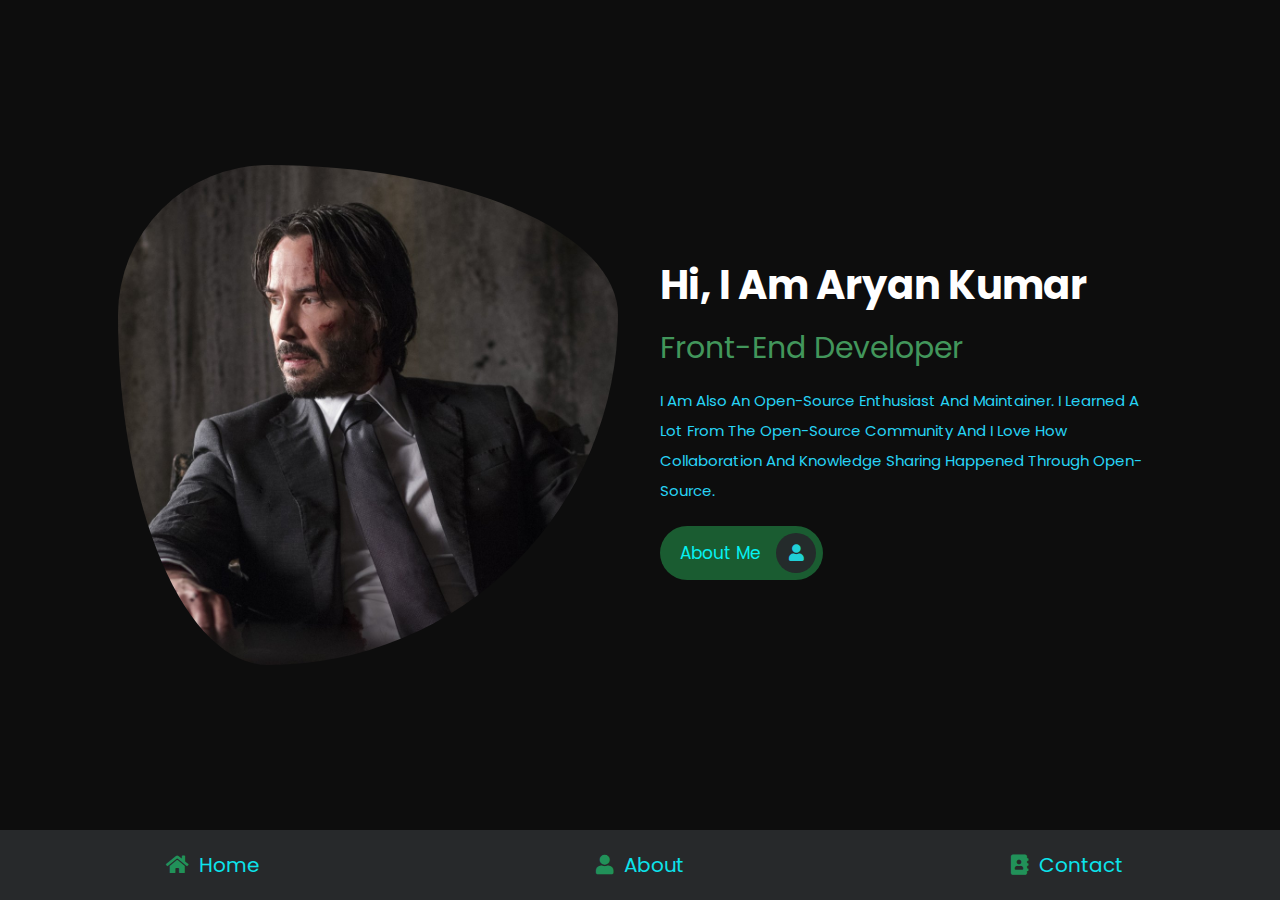
<file: index.html>
<!DOCTYPE html>
<html lang="en">
<head>
    <meta charset="UTF-8">
    <meta http-equiv="X-UA-Compatible" content="IE=edge">
    <meta name="viewport" content="width=device-width, initial-scale=1.0">
    <title>Front-end-dev-portfolio</title>

    <!-- font awesome cdn link  -->
    <link rel="stylesheet" href="https://cdnjs.cloudflare.com/ajax/libs/font-awesome/5.15.4/css/all.min.css">

    <!-- custom css file link  -->
    <link rel="stylesheet" href="css/style.css">

</head>
<body>
    
<!-- navbar section starts  -->

<nav class="navbar">
    <a href="index.html"> <i class="fas fa-home"></i> <span>home</span> </a>
    <a href="about.html"> <i class="fas fa-user"></i> <span>about</span> </a>
  <!--  <a href="portfolio.html"> <i class="fas fa-briefcase"></i> <span>portfolio</span> </a>
    <a href="blogs.html"> <i class="fas fa-blog"></i> <span>blogs</span> </a>-->
    <a href="contact.html"> <i class="fas fa-address-book"></i> <span>contact</span> </a>
</nav>

<!-- navbar section ends -->

<!-- home section starts  -->

<section class="home">

    <div class="image">
        <img src="images/user.jpg" alt="">
    </div>

    <div class="content">
        <h3>hi, i am Aryan Kumar</h3>
        <span>Front-end developer</span>
        <p>i am also an open-source enthusiast and maintainer. i learned a lot from the open-source community and i love how collaboration and knowledge sharing happened through open-source.</p>
        <a href="about.html" class="btn"> about me <i class="fas fa-user"></i> </a>
    </div>

</section>

<!-- home section ends -->

</body>
</html>
</file>
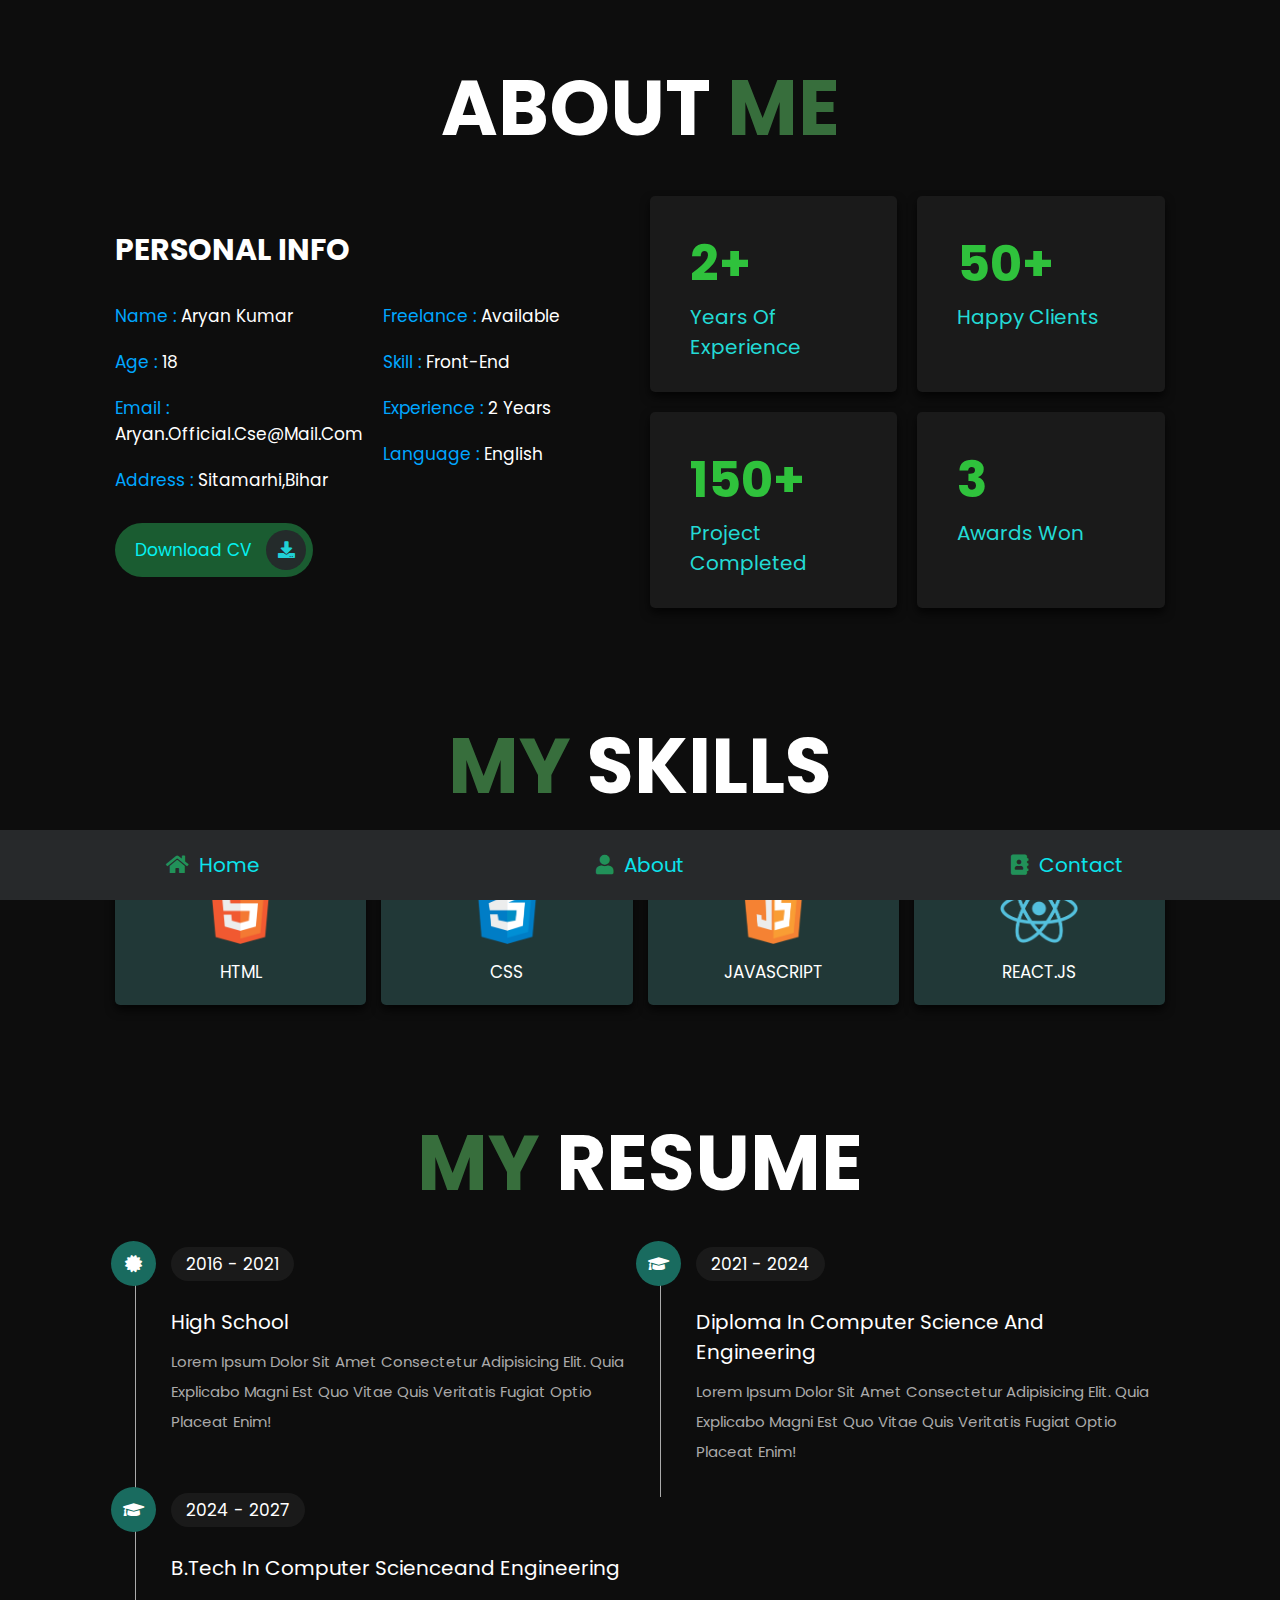
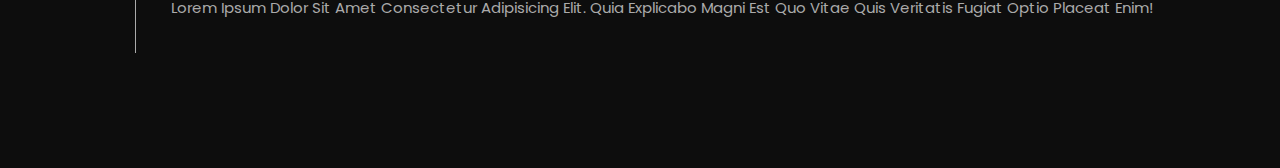
<file: about.html>
<!DOCTYPE html>
<html lang="en">
<head>
    <meta charset="UTF-8">
    <meta http-equiv="X-UA-Compatible" content="IE=edge">
    <meta name="viewport" content="width=device-width, initial-scale=1.0">
    <title>about</title>

    <!-- font awesome cdn link  -->
    <link rel="stylesheet" href="https://cdnjs.cloudflare.com/ajax/libs/font-awesome/5.15.4/css/all.min.css">

    <!-- custom css file link  -->
    <link rel="stylesheet" href="css/style.css">

</head>
<body>
    
<!-- navbar section starts  -->

<nav class="navbar">
    <a href="index.html"> <i class="fas fa-home"></i> <span>home</span> </a>
    <a href="about.html"> <i class="fas fa-user"></i> <span>about</span> </a>
    <!--<a href="portfolio.html"> <i class="fas fa-briefcase"></i> <span>portfolio</span> </a>
    <a href="blogs.html"> <i class="fas fa-blog"></i> <span>blogs</span> </a>-->
    <a href="contact.html"> <i class="fas fa-address-book"></i> <span>contact</span> </a>
</nav>

<!-- navbar section ends -->

<!-- about section starts  -->

<section class="about">

    <h1 class="heading"> about <span>me</span> </h1>

    <div class="row">

        <div class="info-container">

            <h1>personal info</h1>

            <div class="box-container">

                <div class="box">
                    <h3> <span>name : </span> Aryan Kumar</h3>
                    <h3> <span>age : </span> 18 </h3>
                    <h3> <span>email : </span>aryan.official.cse@mail.com </h3>
                    <h3> <span>address : </span> Sitamarhi,Bihar </h3>
                </div>
    
                <div class="box">
                    <h3> <span>freelance : </span> available </h3>
                    <h3> <span>skill : </span> front-end </h3>
                    <h3> <span>experience : </span> 2 years </h3>
                    <h3> <span>language : </span> English </h3>
                </div>

            </div>

            <a href="resume-aryan.pdf" class="btn" download> download CV <i class="fas fa-download"></i> </a>

        </div>

        <div class="count-container">

            <div class="box">
                <h3>2+</h3>
                <p>years of experience</p>
            </div>

            <div class="box">
                <h3>50+</h3>
                <p>happy clients</p>
            </div>

            <div class="box">
                <h3>150+</h3>
                <p>project completed</p>
            </div>

            <div class="box">
                <h3>3</h3>
                <p>awards won</p>
            </div>

        </div>

    </div>

</section>

<!-- about section ends -->

<!-- skills section starts  -->

<section class="skills">

    <h1 class="heading"> <span>my</span> skills </h1>

    <div class="box-container">
        <div class="box">
            <img src="images/icon-1.png">
            <h3>html</h3>
        </div>
        <div class="box">
            <img src="images/icon-2.png">
            <h3>css</h3>
        </div>
        <div class="box">
            <img src="images/icon-3.png">
            <h3>javascript</h3>
        </div>
        <!-- <div class="box">
            <img src="images/icon-4.png">
            <h3>sass</h3>
        </div>
        <div class="box">
            <img src="images/icon-5.png">
            <h3>jquery</h3>
        </div> -->
        <div class="box">
            <img src="images/icon-6.png">
            <h3>react.js</h3>
        </div>
    </div>

</section>

<!-- skills section ends -->

<!-- education section starts  -->

<section class="education">

    <h1 class="heading"> <span>my</span> resume </h1>

    <div class="box-container">

        <div class="box">
         <i class="fas fa-certificate"></i>
            <span>2016 - 2021</span>
            <h3>high school</h3>
            <p>Lorem ipsum dolor sit amet consectetur adipisicing elit. Quia explicabo magni est quo vitae quis veritatis fugiat optio placeat enim!</p>
        </div>

        <!-- <div class="box">
        <i class="fas fa-certificate"></i>
            <span>2021 - 2024</span>
            <h3>Diploma in computer science and engineering</h3>
            <p>Lorem ipsum dolor sit amet consectetur adipisicing elit. Quia explicabo magni est quo vitae quis veritatis fugiat optio placeat enim!</p>
        </div> -->

        <!-- <div class="box">
           <i class="fas fa-briefcase"></i>
            <span>2017 - 2018</span>
            <h3>front-end development</h3>
            <p>Lorem ipsum dolor sit amet consectetur adipisicing elit. Quia explicabo magni est quo vitae quis veritatis fugiat optio placeat enim!</p>
        </div> -->

        <!-- <div class="box">
          <i class="fas fa-briefcase"></i>
            <span>2018 - 2019</span>
            <h3>front-end development</h3>
            <p>Lorem ipsum dolor sit amet consectetur adipisicing elit. Quia explicabo magni est quo vitae quis veritatis fugiat optio placeat enim!</p>
        </div> -->

        <div class="box">
            <i class="fas fa-graduation-cap"></i>
            <span>2021 - 2024</span>
            <h3>Diploma in computer science and engineering</h3>
            <p>Lorem ipsum dolor sit amet consectetur adipisicing elit. Quia explicabo magni est quo vitae quis veritatis fugiat optio placeat enim!</p>
        </div>

        <div class="box">
            <i class="fas fa-graduation-cap"></i>
            <span>2024 - 2027</span>
            <h3>B.Tech in computer scienceand engineering</h3>
            <p>Lorem ipsum dolor sit amet consectetur adipisicing elit. Quia explicabo magni est quo vitae quis veritatis fugiat optio placeat enim!</p>
        </div>

    </div>

</section>

<!-- education section ends -->

</body>
</html>
</file>
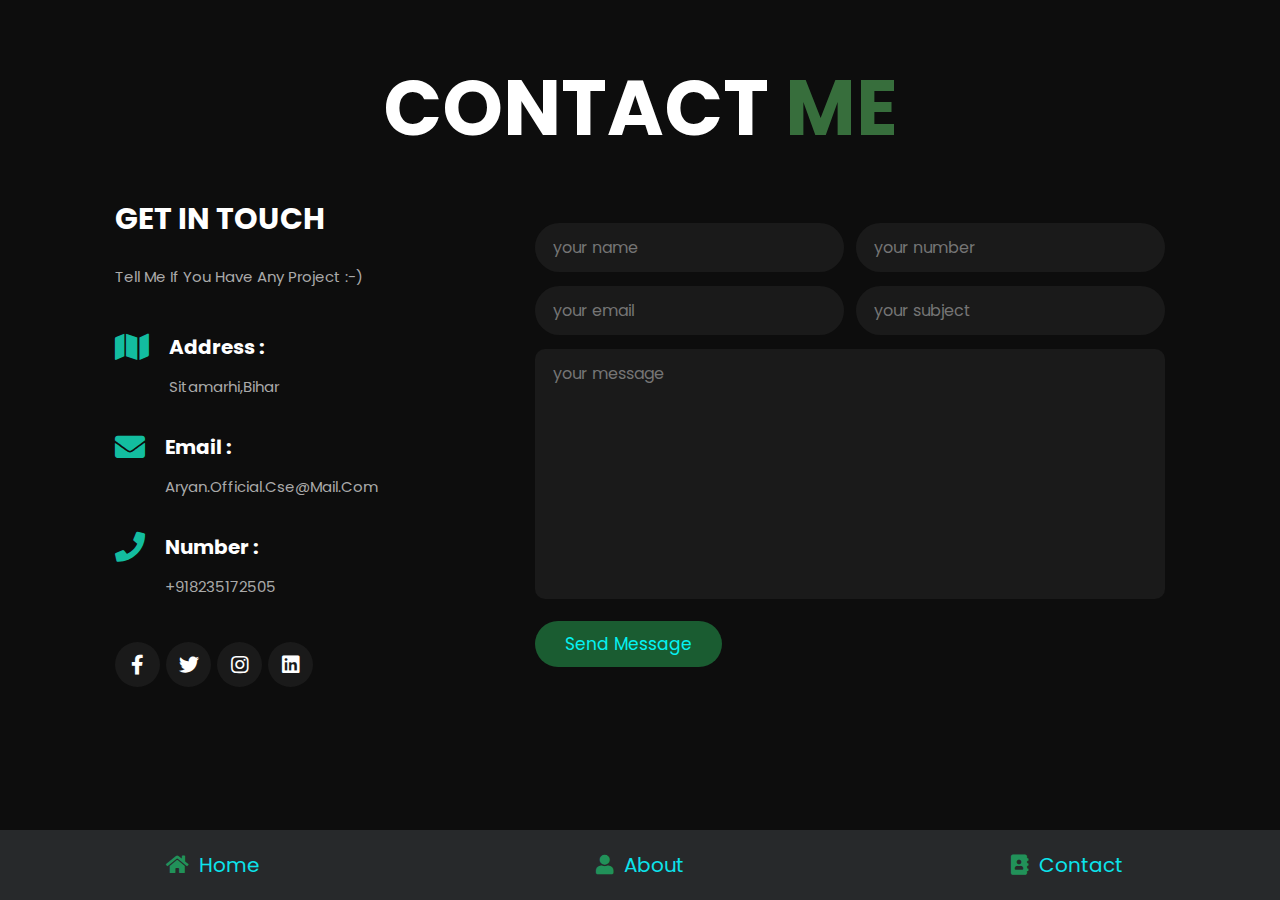
<file: contact.html>
<!DOCTYPE html>
<html lang="en">

<head>
    <meta charset="UTF-8">
    <meta http-equiv="X-UA-Compatible" content="IE=edge">
    <meta name="viewport" content="width=device-width, initial-scale=1.0">
    <title>contact</title>

    <!-- font awesome cdn link  -->
    <link rel="stylesheet" href="https://cdnjs.cloudflare.com/ajax/libs/font-awesome/5.15.4/css/all.min.css">

    <!-- custom css file link  -->
    <link rel="stylesheet" href="css/style.css">

</head>

<body>

    <!-- navbar section starts  -->

    <nav class="navbar">
        <a href="index.html"> <i class="fas fa-home"></i> <span>home</span> </a>
        <a href="about.html"> <i class="fas fa-user"></i> <span>about</span> </a>
        <!--<a href="portfolio.html"> <i class="fas fa-briefcase"></i> <span>portfolio</span> </a>
        <a href="blogs.html"> <i class="fas fa-blog"></i> <span>blogs</span> </a>-->
        <a href="contact.html"> <i class="fas fa-address-book"></i> <span>contact</span> </a>
    </nav>

    <!-- navbar section ends -->

    <!-- contact section starts  -->

    <section class="contact">

        <h1 class="heading"> contact <span>me</span> </h1>

        <div class="row">

            <div class="info-container">

                <h1>get in touch</h1>

                <p>Tell me If You have any Project :-)</p>

                <div class="box-container">

                    <div class="box">
                        <i class="fas fa-map"></i>
                        <div class="info">
                            <h3>address :</h3>
                            <p>Sitamarhi,Bihar</p>
                        </div>
                    </div>

                    <div class="box">
                        <i class="fas fa-envelope"></i>
                        <div class="info">
                            <h3>email :</h3>
                            <p><a href="mailto:Aryan.Official.Cse@Mail.Com" style="text-decoration: none; color:#aaa;">aryan.official.cse@mail.com</a></p>
                        </div>
                    </div>

                    <div class="box">
                        <i class="fas fa-phone"></i>
                        <div class="info">
                            <h3>number :</h3>
                            <p><a href="tel:+918235172505" style="text-decoration: none; color:#aaa;">+918235172505</a></p>
                        </div>
                    </div>

                </div>

                <div class="share">
                    <a href="https://www.facebook.com/Aryan.kumar.2505" class="fab fa-facebook-f"></a>
                    <a href="https://twitter.com/AryanKu20348088?t=0tQyhzJHMXBe7ap4OebJAA&s=09"
                        class="fab fa-twitter"></a>
                    <a href="https://instagram.com/i_aryankushwaha" class="fab fa-instagram"></a>
                    <a href="https://www.linkedin.com/in/aryan-kumar-8550b71a1" class="fab fa-linkedin"></a>
                </div>

            </div>

            <form action="https://formspree.io/f/mbjbdaej" method="POST">

                <div class="inputBox">
                    <input name="name" type="text" placeholder="your name">
                    <input name="number" type="number" placeholder="your number">
                </div>

                <div class="inputBox">
                    <input name="mail" type="email" placeholder="your email">
                    <input name="subject" type="text" placeholder="your subject">
                </div>

                <textarea name="message" placeholder="your message" id="" cols="30" rows="10"></textarea>

                <input type="submit" value="send message" class="btn">

            </form>

        </div>

    </section>

    <!-- contact section ends -->

</body>

</html>
</file>
<file: css/style.css>
@import url("https://fonts.googleapis.com/css2?family=Poppins:wght@100;300;400;500;600;700&display=swap");
* {
  font-family: 'Poppins', sans-serif;
  margin: 0;
  padding: 0;
  -webkit-box-sizing: border-box;
          box-sizing: border-box;
  text-decoration: none;
  outline: none;
  border: none;
  text-transform: capitalize;
}

html {
  font-size: 62.5%;
  overflow-x: hidden;
}

html::-webkit-scrollbar {
  width: 1rem;
}

html::-webkit-scrollbar-track {
  background: #0d0d0d;
}

html::-webkit-scrollbar-thumb {
  background: #00ddff;
  border-radius: 5rem;
}

body {
  background: #0d0d0d;
  padding-bottom: 6.5rem;
}

section {
  padding: 5rem 9%;
}

.heading {
  text-align: center;
  font-size: 6vw;
  color: #fff;
  margin-bottom: 3rem;
  text-transform: uppercase;
}

.heading span {
  text-transform: uppercase;
  color: #376e3c;
}

.btn {
  display: inline-block;
  margin-top: 1rem;
  border-radius: 5rem;
  background: #1a5c31;
  padding: .7rem;
  font-size: 1.7rem;
  color: #05f2f2;
  padding-left: 2rem;
}

.btn i {
  height: 4rem;
  width: 4rem;
  line-height: 4rem;
  font-size: 1.7rem;
  text-align: center;
  background: #242b2b;
  color: #20d0d6;
  border-radius: 50%;
  margin-left: 1rem;
  -webkit-transition: .2s linear;
  transition: .2s linear;
}

.btn:hover i {
  margin-left: 2rem;
}

.navbar {
  position: fixed;
  bottom: 0;
  left: 0;
  right: 0;
  display: -webkit-box;
  display: -ms-flexbox;
  display: flex;
  z-index: 1000;
  -webkit-box-align: end;
      -ms-flex-align: end;
          align-items: flex-end;
}

.navbar a {
  padding: 2rem;
  font-size: 2rem;
  background: #27292b;
  -webkit-box-flex: 1;
      -ms-flex: 1;
          flex: 1;
  color: #0ce3eb;
  text-align: center;
  -webkit-transition: .2s linear;
  transition: .2s linear;
}

.navbar a i {
  color: #219159;
  padding-right: .5rem;
}

.navbar a:hover {
  background: #3b3d3c;
  padding-bottom: 6rem;
}

.navbar a:hover i {
  color: #00f018;
}

.home {
  display: -webkit-box;
  display: -ms-flexbox;
  display: flex;
  -webkit-box-align: center;
      -ms-flex-align: center;
          align-items: center;
  -ms-flex-wrap: wrap;
      flex-wrap: wrap;
  gap: 4rem;
  min-height: calc(100vh - 6.5rem);
}

.home .image {
  -webkit-box-flex: 1;
      -ms-flex: 1 1 42rem;
          flex: 1 1 42rem;
  text-align: center;
}

.home .image img {
  height: 50rem;
  width: 50rem;
  border-radius: 30% 70% 70% 30% / 30% 30% 70% 70%;
}

.home .content {
  -webkit-box-flex: 1;
      -ms-flex: 1 1 42rem;
          flex: 1 1 42rem;
}

.home .content h3 {
  color: #fff;
  font-size: 4rem;
  padding-bottom: .5rem;
}

.home .content span {
  font-size: 3rem;
  color: #42965b;
  padding: .5rem 0;
  display: block;
}

.home .content p {
  font-size: 1.5rem;
  color: #27d4f5;
  padding: 1rem 0;
  line-height: 2;
}

.about .row {
  display: -webkit-box;
  display: -ms-flexbox;
  display: flex;
  -webkit-box-align: center;
      -ms-flex-align: center;
          align-items: center;
  -ms-flex-wrap: wrap;
      flex-wrap: wrap;
  gap: 2rem;
}

.about .row .info-container {
  -webkit-box-flex: 1;
      -ms-flex: 1 1 42rem;
          flex: 1 1 42rem;
}

.about .row .info-container h1 {
  font-size: 3rem;
  color: #fff;
  text-transform: uppercase;
  padding-bottom: 1rem;
}

.about .row .info-container .box-container {
  padding: 1rem 0;
  display: -webkit-box;
  display: -ms-flexbox;
  display: flex;
  -ms-flex-wrap: wrap;
      flex-wrap: wrap;
  gap: 2rem;
}

.about .row .info-container .box-container .box {
  -webkit-box-flex: 1;
      -ms-flex: 1 1 20rem;
          flex: 1 1 20rem;
}

.about .row .info-container .box-container .box h3 {
  font-size: 1.7rem;
  color: #fff;
  padding: 1rem 0;
  font-weight: normal;
}

.about .row .info-container .box-container .box h3 span {
  color: #00a6ff;
}

.about .row .count-container {
  -webkit-box-flex: 1;
      -ms-flex: 1 1 42rem;
          flex: 1 1 42rem;
  display: -webkit-box;
  display: -ms-flexbox;
  display: flex;
  -ms-flex-wrap: wrap;
      flex-wrap: wrap;
  gap: 2rem;
}

.about .row .count-container .box {
  -webkit-box-flex: 1;
      -ms-flex: 1 1 20rem;
          flex: 1 1 20rem;
  padding: 3rem 4rem;
  border-radius: .5rem;
  background: #1a1a1a;
  -webkit-box-shadow: 0 0.5rem 1rem rgba(0, 0, 0, 0.7);
          box-shadow: 0 0.5rem 1rem rgba(0, 0, 0, 0.7);
}

.about .row .count-container .box h3 {
  font-size: 5rem;
  color: #2fc23c;
}

.about .row .count-container .box p {
  font-size: 2rem;
  color: #23dbd5;
}

.skills .box-container {
  display: -ms-grid;
  display: grid;
  -ms-grid-columns: (minmax(16rem, 1fr))[auto-fit];
      grid-template-columns: repeat(auto-fit, minmax(16rem, 1fr));
  gap: 1.5rem;
}

.skills .box-container .box {
  padding: 2rem;
  text-align: center;
  -webkit-box-shadow: 0 0.5rem 1rem rgba(0, 0, 0, 0.7);
          box-shadow: 0 0.5rem 1rem rgba(0, 0, 0, 0.7);
  border-radius: .5rem;
  background: #213837;
}

.skills .box-container .box:hover {
  background: #2f3635;
}

.skills .box-container .box:hover h3 {
  color: #0afad8;
}

.skills .box-container .box img {
  height: 7rem;
  margin-bottom: 1rem;
}

.skills .box-container .box h3 {
  color: #fff;
  font-size: 1.7rem;
  font-weight: normal;
  text-transform: uppercase;
}

.education .box-container {
  display: -webkit-box;
  display: -ms-flexbox;
  display: flex;
  -ms-flex-wrap: wrap;
      flex-wrap: wrap;
}

.education .box-container .box {
  -webkit-box-flex: 1;
      -ms-flex: 1 1 40rem;
          flex: 1 1 40rem;
  margin-left: 2rem;
  padding-top: 0;
  padding-bottom: 0;
  padding-left: 3.5rem;
  padding-bottom: 3rem;
  border-left: 0.1rem solid #aaa;
  position: relative;
}

.education .box-container .box i {
  height: 4.5rem;
  width: 4.5rem;
  line-height: 4.5rem;
  font-size: 1.7rem;
  border-radius: 50%;
  background: #196b5f;
  color: #fff;
  text-align: center;
  position: absolute;
  top: -1rem;
  left: -2.5rem;
}

.education .box-container .box span {
  font-size: 1.7rem;
  color: #fff;
  border-radius: 5rem;
  padding: .5rem 1.5rem;
  background: #1a1a1a;
}

.education .box-container .box h3 {
  font-size: 2rem;
  padding: 1rem 0;
  color: #fff;
  padding-top: 3rem;
  font-weight: normal;
}

.education .box-container .box p {
  font-size: 1.5rem;
  color: #aaa;
  line-height: 2;
}

.portfolio {
  text-align: center;
}

.portfolio .box-container {
  display: -ms-grid;
  display: grid;
  -ms-grid-columns: (minmax(31rem, 1fr))[auto-fit];
      grid-template-columns: repeat(auto-fit, minmax(31rem, 1fr));
  gap: 1.5rem;
  margin-bottom: 2rem;
}

.portfolio .box-container .box {
  height: 30rem;
  overflow: hidden;
  position: relative;
}

.portfolio .box-container .box:hover .content {
  -webkit-transform: translateY(0%);
          transform: translateY(0%);
}

.portfolio .box-container .box img {
  height: 100%;
  width: 100%;
  -o-object-fit: cover;
     object-fit: cover;
}

.portfolio .box-container .box .content {
  position: absolute;
  top: 0;
  left: 0;
  height: 100%;
  width: 100%;
  background: #1a1a1a;
  display: -webkit-box;
  display: -ms-flexbox;
  display: flex;
  -webkit-box-orient: vertical;
  -webkit-box-direction: normal;
      -ms-flex-flow: column;
          flex-flow: column;
  -webkit-box-align: center;
      -ms-flex-align: center;
          align-items: center;
  -webkit-box-pack: center;
      -ms-flex-pack: center;
          justify-content: center;
  padding: 2rem;
  -webkit-transform: translateY(-100%);
          transform: translateY(-100%);
  -webkit-transition: .2s linear;
  transition: .2s linear;
}

.portfolio .box-container .box .content h3 {
  font-size: 2.5rem;
  color: #fff;
  text-transform: uppercase;
  font-weight: normal;
}

.portfolio .box-container .box .content p {
  padding: 1rem 0;
  font-size: 1.5rem;
  line-height: 2;
  color: #aaa;
}

.portfolio .box-container .box .content a {
  font-size: 2rem;
  color: #28a5b8;
}

.portfolio .box-container .box .content a:hover {
  color: #fff;
}

.blogs .box-container {
  display: -ms-grid;
  display: grid;
  -ms-grid-columns: (minmax(31rem, 1fr))[auto-fit];
      grid-template-columns: repeat(auto-fit, minmax(31rem, 1fr));
  gap: 1.5rem;
}

.blogs .box-container .box {
  text-align: center;
  padding: 2rem;
  border-radius: .5rem;
  background: #1a1a1a;
  -webkit-box-shadow: 0 0.5rem 1rem rgba(0, 0, 0, 0.7);
          box-shadow: 0 0.5rem 1rem rgba(0, 0, 0, 0.7);
}

.blogs .box-container .box:hover .image img {
  -webkit-transform: scale(1.2);
          transform: scale(1.2);
}

.blogs .box-container .box .image {
  height: 25rem;
  width: 100%;
  border-radius: .5rem;
  overflow: hidden;
}

.blogs .box-container .box .image img {
  height: 100%;
  width: 100%;
  -o-object-fit: cover;
     object-fit: cover;
  -webkit-transition: .2s linear;
  transition: .2s linear;
}

.blogs .box-container .box .content .icons {
  position: relative;
  top: -1rem;
  border-radius: .5rem;
  padding: 1.5rem;
  display: inline-block;
  background: #0d0d0d;
}

.blogs .box-container .box .content .icons a {
  font-size: 1.4rem;
  margin: 0 1rem;
  color: #fff;
}

.blogs .box-container .box .content .icons a:hover {
  color: #0fd9bb;
}

.blogs .box-container .box .content .icons a i {
  padding-right: .5rem;
  color: #30611d;
}

.blogs .box-container .box .content h3 {
  font-size: 2rem;
  color: #fff;
  font-weight: normal;
}

.blogs .box-container .box .content p {
  font-size: 1.5rem;
  color: #aaa;
  padding: 1rem 0;
  line-height: 2;
}

.contact .row {
  display: -webkit-box;
  display: -ms-flexbox;
  display: flex;
  -webkit-box-align: center;
      -ms-flex-align: center;
          align-items: center;
  -ms-flex-wrap: wrap;
      flex-wrap: wrap;
  gap: 2rem;
}

.contact .row .info-container {
  width: 40rem;
}

.contact .row .info-container h1 {
  font-size: 3rem;
  text-transform: uppercase;
  color: #fff;
  padding-bottom: 1rem;
}

.contact .row .info-container p {
  font-size: 1.5rem;
  line-height: 2;
  color: #aaa;
  padding: 1rem 0;
}

.contact .row .info-container .box-container {
  padding: 2rem 0;
}

.contact .row .info-container .box-container .box {
  display: -webkit-box;
  display: -ms-flexbox;
  display: flex;
  gap: 2rem;
  padding: 1rem 0;
}

.contact .row .info-container .box-container .box i {
  font-size: 3rem;
  color: #13bda0;
}

.contact .row .info-container .box-container .box h3 {
  font-size: 2rem;
  color: #fff;
}

.contact .row .info-container .share a {
  font-size: 2rem;
  height: 4.5rem;
  width: 4.5rem;
  line-height: 4.5rem;
  border-radius: 50%;
  background: #1a1a1a;
  color: #fff;
  text-align: center;
  margin-right: .3rem;
}

.contact .row .info-container .share a:hover {
  background: #42965b;
}

.contact .row form {
  -webkit-box-flex: 1;
      -ms-flex: 1 1 42rem;
          flex: 1 1 42rem;
}

.contact .row form .inputBox {
  display: -webkit-box;
  display: -ms-flexbox;
  display: flex;
  -ms-flex-wrap: wrap;
      flex-wrap: wrap;
  -webkit-box-pack: justify;
      -ms-flex-pack: justify;
          justify-content: space-between;
}

.contact .row form .inputBox input {
  width: 49%;
}

.contact .row form .inputBox input,
.contact .row form textarea {
  border-radius: 5rem;
  padding: 1.2rem 1.8rem;
  font-size: 1.6rem;
  color: #fff;
  text-transform: none;
  margin: .7rem 0;
  background: #1a1a1a;
}

.contact .row form textarea {
  width: 100%;
  border-radius: 1rem;
  resize: none;
  height: 25rem;
}

.contact .row form .btn {
  padding: 1rem 3rem;
  cursor: pointer;
}

.contact .row form .btn:hover {
  background: #fff;
  color: #0d0d0d;
}

@media (max-width: 1200px) {
  html {
    font-size: 55%;
  }
  section {
    padding: 3rem 2rem;
  }
}

@media (max-width: 768px) {
  .heading {
    font-size: 12vw;
  }
  .navbar a i {
    padding: 0;
  }
  .navbar a span {
    display: none;
  }
  .navbar a:hover {
    padding-bottom: 2rem;
  }
  .home {
    text-align: center;
    gap: 2rem;
  }
  .home .image img {
    height: 30rem;
    width: 30rem;
  }
  .home .content h3 {
    font-size: 3rem;
  }
  .home .content span {
    font-size: 2.5rem;
  }
  .contact .row form .inputBox input {
    width: 100%;
    margin-bottom: 1rem;
  }
}

@media (max-width: 450px) {
  html {
    font-size: 50%;
  }
}
</file>
